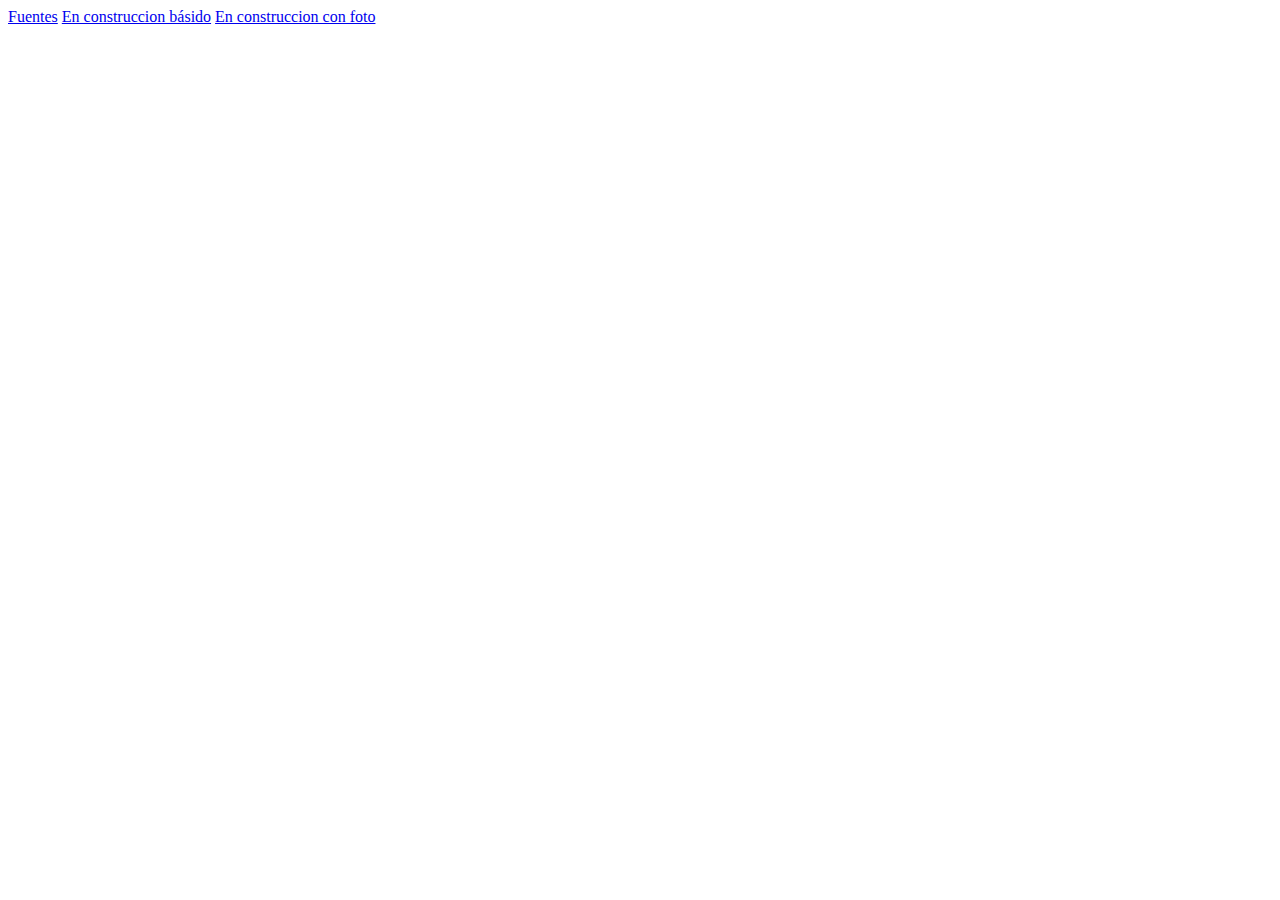
<file: index.html>
<!DOCTYPE html>
<html lang="en">
<head>
    <meta charset="UTF-8">
    <meta name="viewport" content="width=device-width, initial-scale=1.0">
    <title>Document</title>
</head>
<body>
    <a href="cake-fonts.html">Fuentes</a>
    <a href="cake-enconstruccion2.html">En construccion básido</a>
    <a href="cake-enconstruccion.html">En construccion con foto</a>
</body>
</html>
</file>
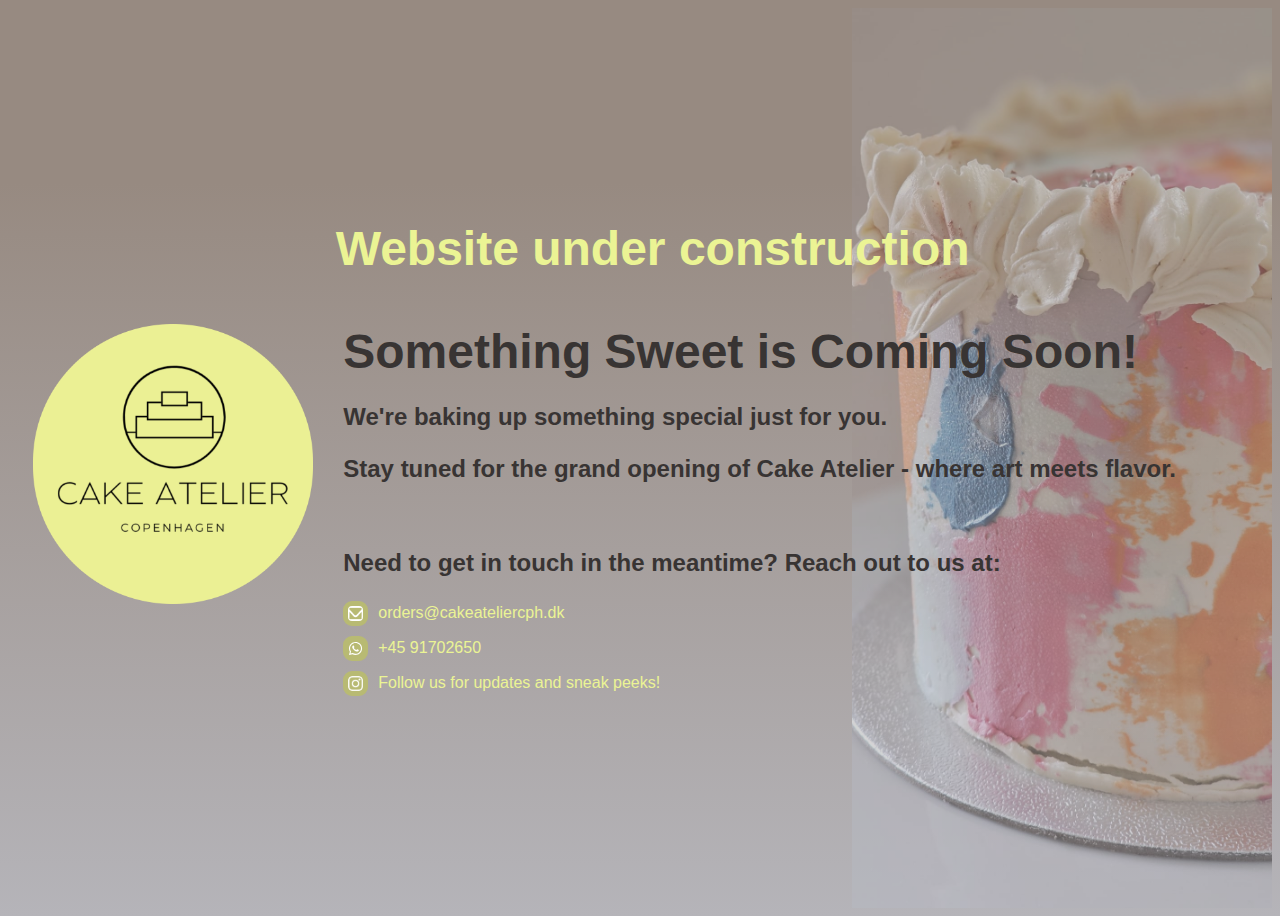
<file: cake-enconstruccion.html>
<!DOCTYPE html>
<html lang="es">
<head>
    <meta charset="UTF-8">
    <meta http-equiv="X-UA-Compatible" content="IE=edge">
    <meta name="viewport" content="width=device-width, initial-scale=1.0, maximum-scale=5">
    <title>Cake Atelier Copenhagen</title>
    <link rel="icon" href="/favicon.ico" />
    <link rel="icon" type="image/png" href="img/favicon/favicon-isologo-32x32.png" sizes="32x32" />
    <link rel="icon" type="image/png" href="img/favicon/favicon-isologo-16x16.png" sizes="16x16" />

    <link rel="preconnect" href="https://fonts.googleapis.com">
<link rel="preconnect" href="https://fonts.gstatic.com" crossorigin>
<link href="https://fonts.googleapis.com/css2?family=Figtree:ital,wght@0,300..900;1,300..900&family=Montserrat:ital,wght@0,100..900;1,100..900&family=Poppins:ital,wght@0,100;0,200;0,300;0,400;0,500;0,600;0,700;0,800;0,900;1,100;1,200;1,300;1,400;1,500;1,600;1,700;1,800;1,900&family=Roboto+Flex:opsz,wght@8..144,100..1000&display=swap" rel="stylesheet">

    <style>
        /* // <uniquifier>: Use a unique and descriptive class name
// <weight>: Use a value from 100 to 1000 */

.roboto-flex {
  font-family: "Roboto Flex", serif;
  font-optical-sizing: auto;
  font-weight: 400;
  font-style: normal;
  font-variation-settings:
    "slnt" 0,
    "wdth" 100,
    "GRAD" 0,
    "XOPQ" 96,
    "XTRA" 468,
    "YOPQ" 79,
    "YTAS" 750,
    "YTDE" -203,
    "YTFI" 738,
    "YTLC" 514,
    "YTUC" 712;
}
.poppins-thin {
  font-family: "Poppins", serif;
  font-weight: 100;
  font-style: normal;
}

.poppins-extralight {
  font-family: "Poppins", serif;
  font-weight: 200;
  font-style: normal;
}

.poppins-light {
  font-family: "Poppins", serif;
  font-weight: 300;
  font-style: normal;
}

.poppins-regular {
  font-family: "Poppins", serif;
  font-weight: 400;
  font-style: normal;
}

.poppins-medium {
  font-family: "Poppins", serif;
  font-weight: 500;
  font-style: normal;
}

.poppins-semibold {
  font-family: "Poppins", serif;
  font-weight: 600;
  font-style: normal;
}

.poppins-bold {
  font-family: "Poppins", serif;
  font-weight: 700;
  font-style: normal;
}

.poppins-extrabold {
  font-family: "Poppins", serif;
  font-weight: 800;
  font-style: normal;
}

.poppins-black {
  font-family: "Poppins", serif;
  font-weight: 900;
  font-style: normal;
}

.poppins-thin-italic {
  font-family: "Poppins", serif;
  font-weight: 100;
  font-style: italic;
}

.poppins-extralight-italic {
  font-family: "Poppins", serif;
  font-weight: 200;
  font-style: italic;
}

.poppins-light-italic {
  font-family: "Poppins", serif;
  font-weight: 300;
  font-style: italic;
}

.poppins-regular-italic {
  font-family: "Poppins", serif;
  font-weight: 400;
  font-style: italic;
}

.poppins-medium-italic {
  font-family: "Poppins", serif;
  font-weight: 500;
  font-style: italic;
}

.poppins-semibold-italic {
  font-family: "Poppins", serif;
  font-weight: 600;
  font-style: italic;
}

.poppins-bold-italic {
  font-family: "Poppins", serif;
  font-weight: 700;
  font-style: italic;
}

.poppins-extrabold-italic {
  font-family: "Poppins", serif;
  font-weight: 800;
  font-style: italic;
}

.poppins-black-italic {
  font-family: "Poppins", serif;
  font-weight: 900;
  font-style: italic;
}
/* // <uniquifier>: Use a unique and descriptive class name
// <weight>: Use a value from 100 to 900 */

.montserrat {
  font-family: "Montserrat", serif;
  font-optical-sizing: auto;
  font-weight: 400;
  font-style: normal;
}
/* // <uniquifier>: Use a unique and descriptive class name
// <weight>: Use a value from 300 to 900 */

.figtree {
  font-family: "Figtree", serif;
  font-optical-sizing: auto;
  font-weight: 400;
  font-style: normal;
}
       
    </style>

    <style>
      
      :root {
         
  --color1: #d4d884;
  --color2: #ebf494;
  --color3: #141c0c;
  --color4: #979a5f;
  --color5: #b8ba73;
  --fondo: #f4c6b8;
}

 .color1{color:var(--color1);}.color2{color:var(--color2);}.color3{color:var(--color3);}.color4{color:var(--color4);}.color5{color:var(--color5);}
 
body{ font-family: "Roboto", sans-serif!important;color: var(--color4);
 /* background-color: var(--fondo); */
 /* background: rgb(181,180,185); */
/* background: linear-gradient(331deg, rgba(181,180,185,1) 19%, rgba(151,138,129,1) 78%); */
background: rgb(151,138,129);
/* background: radial-gradient(circle, rgba(151,138,129,1) 0%, rgba(181,180,185,1) 100%); */
background: linear-gradient(
  to bottom, 
  rgba(151, 138, 129, 1) 20%,  
  rgba(181, 180, 185, 1)
);position: relative;z-index: 1}

.fondo{position: absolute;z-index: 2;
background:url(img/tortas/torta2.jpeg);
background-size: contain;
background-position: right;
background-repeat: no-repeat;opacity: 0.5;width: 100%;height: 100%;
}
        .div-contenedor{display: flex;  justify-content: center; /*align-items: center;width: 70%;*/  margin: 0 20% 0 2%; height:max-content;min-height:  100vh;flex-direction: column;z-index: 3;position: relative;margin-right: auto;}
        .mensaje{text-align: center;}
        h1{font-size: 3rem;  width: 90%;text-align: center;margin: 0 auto 3rem auto;}
        h2{font-size: 3rem;font-weight: 700;color: #383433; margin: 0
          ;}
        p{font-weight:600;color: #383433;font-size: 1.5rem;}
         
        a,a:focus.a:hover.a:visited{text-decoration: none;display: flex;align-items: center;color: var(--color2);font-weight:500}
        .contacto__icono{background-color: var(--color5);box-sizing:content-box; border: 5px solid var(--color5);margin-right: 10px;border-radius: 9px;width: 15px;height: 15px;}
    </style>
    <!-- <script type="text/javascript" src=""></script> -->
    
</head>
<body class="">
  <div class="fondo"></div>

    <div class="div-contenedor">
      <h1 class="color2">Website under construction</h1>
      
         
      <div style="display: flex;  gap: 30px;">
          <img src="img/logo860x860-circular.png" alt="Logo of Cake Atelier Copenhagen" class="img-logo" width="280px" height="280px">

          <!-- <div style="display: flex;"> -->
              <div>
                <h2>Something Sweet is Coming Soon!</h2>
                <p>We're baking up something special just for you.</p>
                <p>Stay tuned for the grand opening of Cake Atelier - where art meets flavor.</p>
                <br>
                <p>Need to get in touch in the meantime? Reach out to us at:</p>
                <div style="display: grid; align-items: center;gap: 10px;">
                  <a class="footer_redes footer_instagram footer-background" target="_blank" href="https://www.instagram.com/cakeatelier.cph/?hl=en" aria-label="Email Cake Atelier Copenhagen">
                    <img class="contacto__icono" src="img/iconos/envelope-regular.png" alt="">
                    orders@cakeateliercph.dk</a>
                  <a class="footer_redes footer_instagram footer-background" target="_blank" href="https://www.instagram.com/cakeatelier.cph/?hl=en" aria-label="Whatsapp Cake Atelier Copenhagen">
                    <img class="contacto__icono" src="img/iconos/whatsapp-blanco.svg" alt="">
                    +45 91702650</a>
                     
                  <a class="footer_redes footer_instagram footer-background" target="_blank" href="https://www.instagram.com/cakeatelier.cph/?hl=en" aria-label="Instagram Cake Atelier Copenhagen">
                    <img class="contacto__icono" src="img/iconos/instagram.webp" alt="">Follow us for updates and sneak peeks!
                    </a>
                  </div>
              </div>
            <!-- </div> -->

         <!-- <div>
          <img src="img/tortas/torta2.jpeg" alt="">
         </div> -->
        </div>
    </div>
    
</body>
</html>
</file>
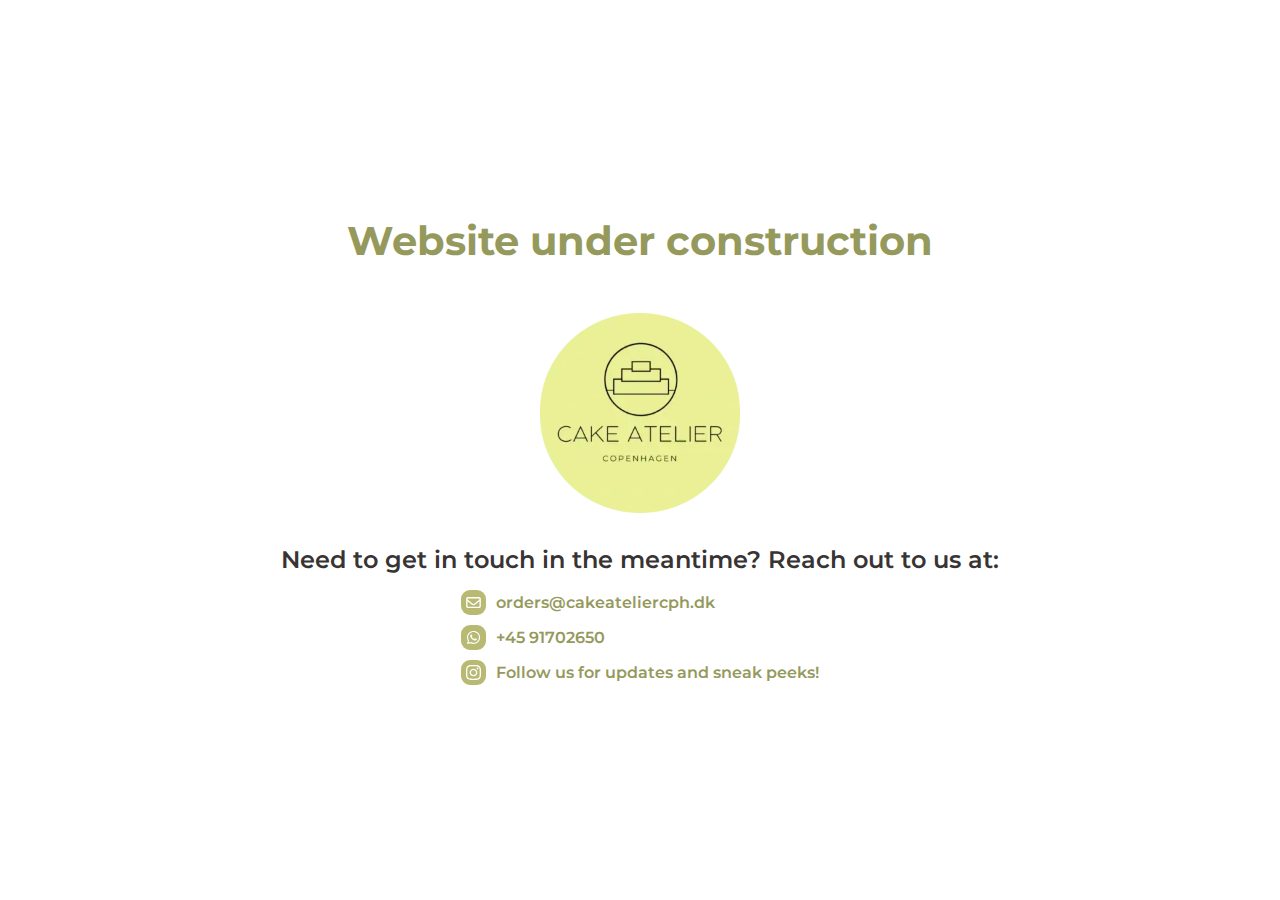
<file: cake-enconstruccion2.html>
<!DOCTYPE html>
<html lang="es">
<head>
    <meta charset="UTF-8">
    <meta http-equiv="X-UA-Compatible" content="IE=edge">
    <meta name="viewport" content="width=device-width, initial-scale=1.0, maximum-scale=5">
    <meta name="description" content="Discover exclusive cakes. Crafted with art and passion for your most special moments.">
    <title>Cake</title>
    <meta name="robots" content="noindex">

    <link rel="icon" href="/favicon.ico" />
    <link rel="icon" type="image/png" href="img/favicon/favicon-isologo-32x32.png" sizes="32x32" />
    <link rel="icon" type="image/png" href="img/favicon/favicon-isologo-16x16.png" sizes="16x16" />

    <link rel="preconnect" href="https://fonts.googleapis.com">
    <link rel="preconnect" href="https://fonts.gstatic.com" crossorigin>
    <link href="https://fonts.googleapis.com/css2?family=Figtree:ital,wght@0,300..900;1,300..900&family=Montserrat:ital,wght@0,100..900;1,100..900&family=Poppins:ital,wght@0,100;0,200;0,300;0,400;0,500;0,600;0,700;0,800;0,900;1,100;1,200;1,300;1,400;1,500;1,600;1,700;1,800;1,900&family=Roboto+Flex:opsz,wght@8..144,100..1000&display=swap" rel="stylesheet">

    <style>
        /* // <uniquifier>: Use a unique and descriptive class name
// <weight>: Use a value from 100 to 1000 */

.roboto-flex {
  font-family: "Roboto Flex", serif;
  font-optical-sizing: auto;
  font-weight: 400;
  font-style: normal;
  font-variation-settings:
    "slnt" 0,
    "wdth" 100,
    "GRAD" 0,
    "XOPQ" 96,
    "XTRA" 468,
    "YOPQ" 79,
    "YTAS" 750,
    "YTDE" -203,
    "YTFI" 738,
    "YTLC" 514,
    "YTUC" 712;
}
.poppins-thin {
  font-family: "Poppins", serif;
  font-weight: 100;
  font-style: normal;
}

.poppins-extralight {
  font-family: "Poppins", serif;
  font-weight: 200;
  font-style: normal;
}

.poppins-light {
  font-family: "Poppins", serif;
  font-weight: 300;
  font-style: normal;
}

.poppins-regular {
  font-family: "Poppins", serif;
  font-weight: 400;
  font-style: normal;
}

.poppins-medium {
  font-family: "Poppins", serif;
  font-weight: 500;
  font-style: normal;
}

.poppins-semibold {
  font-family: "Poppins", serif;
  font-weight: 600;
  font-style: normal;
}

.poppins-bold {
  font-family: "Poppins", serif;
  font-weight: 700;
  font-style: normal;
}

.poppins-extrabold {
  font-family: "Poppins", serif;
  font-weight: 800;
  font-style: normal;
}

.poppins-black {
  font-family: "Poppins", serif;
  font-weight: 900;
  font-style: normal;
}

.poppins-thin-italic {
  font-family: "Poppins", serif;
  font-weight: 100;
  font-style: italic;
}

.poppins-extralight-italic {
  font-family: "Poppins", serif;
  font-weight: 200;
  font-style: italic;
}

.poppins-light-italic {
  font-family: "Poppins", serif;
  font-weight: 300;
  font-style: italic;
}

.poppins-regular-italic {
  font-family: "Poppins", serif;
  font-weight: 400;
  font-style: italic;
}

.poppins-medium-italic {
  font-family: "Poppins", serif;
  font-weight: 500;
  font-style: italic;
}

.poppins-semibold-italic {
  font-family: "Poppins", serif;
  font-weight: 600;
  font-style: italic;
}

.poppins-bold-italic {
  font-family: "Poppins", serif;
  font-weight: 700;
  font-style: italic;
}

.poppins-extrabold-italic {
  font-family: "Poppins", serif;
  font-weight: 800;
  font-style: italic;
}

.poppins-black-italic {
  font-family: "Poppins", serif;
  font-weight: 900;
  font-style: italic;
}
/* // <uniquifier>: Use a unique and descriptive class name
// <weight>: Use a value from 100 to 900 */

.montserrat {
  font-family: "Montserrat", serif;
  font-optical-sizing: auto;
  font-weight: 400;
  font-style: normal;
}
/* // <uniquifier>: Use a unique and descriptive class name
// <weight>: Use a value from 300 to 900 */

.figtree {
  font-family: "Figtree", serif;
  font-optical-sizing: auto;
  font-weight: 400;
  font-style: normal;
}
       
    </style>

    <style>
      *{padding: 0;margin: 0;box-sizing:border-box;}
      :root {
        --color1: #d4d884;
        --color2: #ebf494;
        --color3: #141c0c;
        --color4: #979a5f;
        --color5: #b8ba73;
        --fondo: #f4c6b8;
      }
      html{-webkit-box-sizing:border-box;box-sizing:border-box;scroll-behavior:smooth}
      html,body{-ms-scroll-chaining:none;overscroll-behavior:none;-webkit-overflow-scrolling:auto;margin:0!important;padding:0!important}
      .body{ font-family: "Montserrat", sans-serif!important;color: var(--color4);overflow-x: hidden;font-size: 16px;}
      body::-webkit-scrollbar,.main::-webkit-scrollbar,.div-contenedor::-webkit-scrollbar{display:none}
      .color1{color:var(--color1);}.color2{color:var(--color2);}.color3{color:var(--color3);}.color4{color:var(--color4);}.color5{color:var(--color5);}
      .main{display: -webkit-box;display: -ms-flexbox;display: flex;  -webkit-box-pack: center;  -ms-flex-pack: center;  justify-content: center; -webkit-box-align: center; -ms-flex-align: center; align-items: center; width: 100%;height:-webkit-max-content;height:-moz-max-content;height:max-content;min-height:  100vh;-webkit-box-orient: vertical;-webkit-box-direction: normal;-ms-flex-direction: column;flex-direction: column;z-index: 3;position: relative;}
      img{display: block;}
      .div-contenedor{text-align: center;width: 100%;}
      .h1{font-size: 2rem; margin: 0;padding: 0 1rem;color: #95995C; }
      .img-logo{margin: 2rem auto 1.5rem auto;}
      .p{font-weight:600;color: #383433;font-size: 1.2rem;margin-bottom: 1rem;padding: 0 1rem;}
      .p__span{white-space: nowrap;}
      a.a,a.a:focus,a.a:hover,a.a:visited{-webkit-appearance:none;-moz-appearance:none;appearance:none;background:transparent;-webkit-box-shadow:none;box-shadow:none;outline:none;border: none; text-decoration: none;display: -webkit-inline-box;display: -ms-inline-flexbox;display: inline-flex;-webkit-box-align: center;-ms-flex-align: center;align-items: center;color: #95995C;font-weight:600;font-size: 13px; align-items: center;-ms-flex-wrap: wrap;flex-wrap: wrap; white-space: normal; }
      .contacto{display: -ms-grid;display: grid; margin: auto; width:-webkit-max-content; width:-moz-max-content; width:max-content; gap: 10px;text-align: left;padding: 0 7px}
      .contacto__ico-span{background-color: var(--color5);-webkit-box-sizing:content-box;box-sizing:content-box;margin-right: 5px;border-radius: 9px;width: 25px;height: 25px;display: -webkit-box;display: -ms-flexbox;display: flex;-webkit-box-pack: center;-ms-flex-pack: center;justify-content: center;-webkit-box-align: center;-ms-flex-align: center;align-items: center;}
      .contacto__icono{background-color: var(--color5);-webkit-box-sizing:content-box;box-sizing:content-box; border: 5px solid var(--color5);margin-right: 5px;border-radius: 9px;width: 15px;height: 15px;}
      @media (min-width: 520px){a.a,a.a:focus,a.a:hover,a.a:visited{font-size: 16px;}.h1{font-size: 2.5rem;}.img-logo{margin: 3rem auto 2rem auto;}.p{font-size: 1.5rem;}.contacto{padding: 0 1rem;}.contacto__icono,.contacto__ico-span{margin-right: 10px;}}
    </style>
    
</head>
<body class="body">

  <main class="main">
    <div class="div-contenedor" >
      <h1 class="h1 color4">Website under construction</h1>
      <img src="img/logo300x300-circular.webp" alt="Logo of Cake Atelier Copenhagen" class="img-logo" width="200px" height="200px">
        
      <div>
        <p class="p">Need to get in touch in the meantime? <span class="p__span">Reach out to us at:</span></p>
        <div class="contacto">
          <a class="a" target="_blank" rel="noopener noreferrer" href="mailto:orders@cakeateliercph.dk" aria-label="Email Cake Atelier Copenhagen">
            <span class="contacto__ico-span"><img src="img/iconos/envelope-regular.svg" alt="Email Icon for Cake Atelier Copenhagen" width="15" height="11"></span>
                    orders@cakeateliercph.dk</a>
          <a class="a" target="_blank" rel="noopener noreferrer" href="https://wa.me/4591702650" aria-label="Whatsapp Cake Atelier Copenhagen">
            <img class="contacto__icono" src="img/iconos/whatsapp-blanco.svg" alt="WhatsApp Icon for Cake Atelier Copenhagen"> +45 91702650</a>
          <a class="a" target="_blank" rel="noopener noreferrer" href="https://www.instagram.com/cakeatelier.cph/?hl=en" aria-label="Instagram Cake Atelier Copenhagen">
            <img class="contacto__icono" src="img/iconos/instagram-brands-solid.svg" alt="Instagram Icon for Cake Atelier Copenhagen"><span>Follow us for updates and sneak peeks!</span> </a>
        </div>
             
      </div>
    </div>

  </main>
    
</body>
</html>
</file>
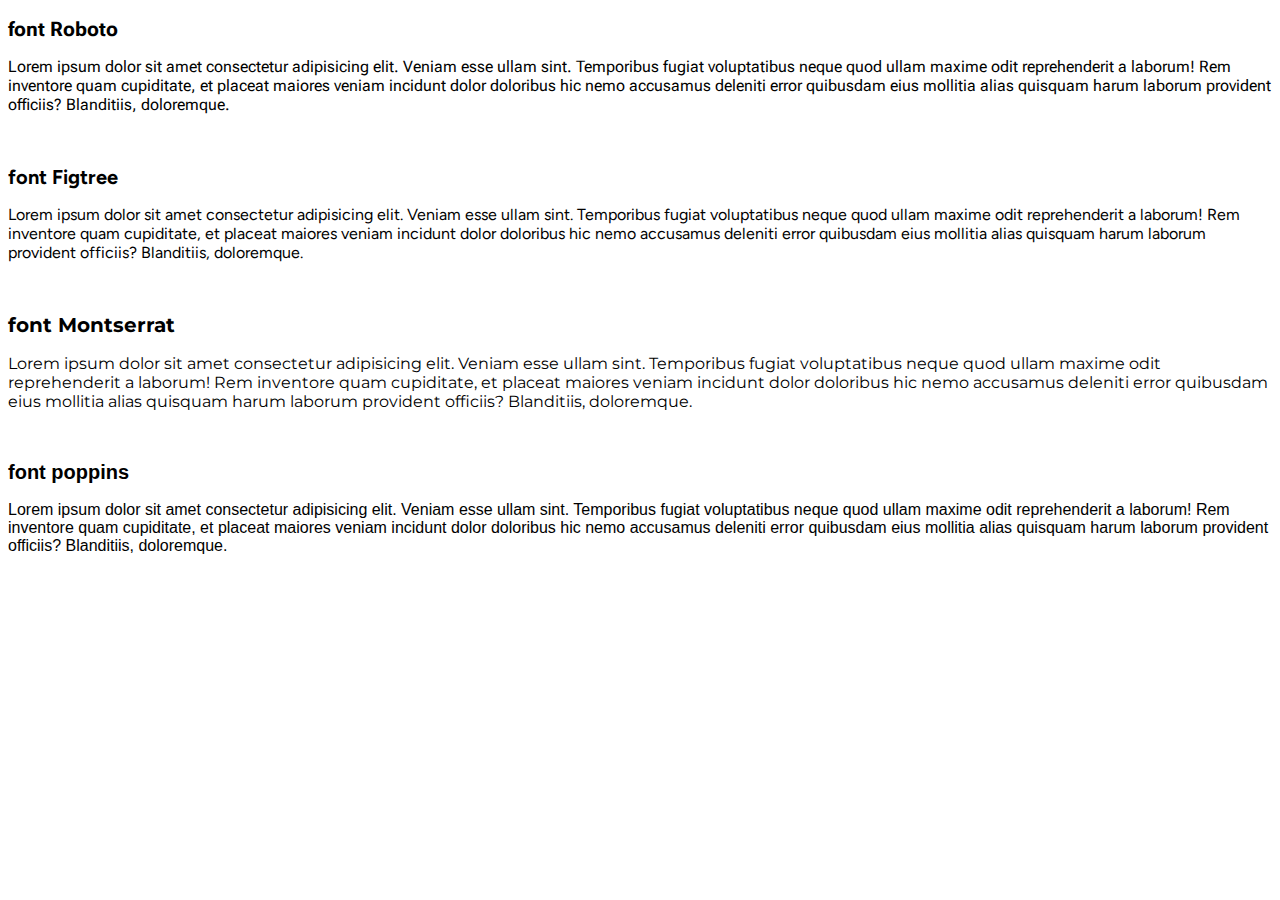
<file: cake-fonts.html>
<!DOCTYPE html>
<html lang="es">
<head>
    <meta charset="UTF-8">
    <meta name="viewport" content="width=device-width, initial-scale=1.0">
    <title>Document</title>

    <link rel="preconnect" href="https://fonts.googleapis.com">
<link rel="preconnect" href="https://fonts.gstatic.com" crossorigin>
<link href="https://fonts.googleapis.com/css2?family=Figtree:ital,wght@0,300..900;1,300..900&family=Montserrat:ital,wght@0,100..900;1,100..900&family=Poppins:ital,wght@0,100;0,200;0,300;0,400;0,500;0,600;0,700;0,800;0,900;1,100;1,200;1,300;1,400;1,500;1,600;1,700;1,800;1,900&family=Roboto+Flex:opsz,wght@8..144,100..1000&display=swap" rel="stylesheet">

    <style>
     
        /* // <uniquifier>: Use a unique and descriptive class name
// <weight>: Use a value from 100 to 1000 */

.roboto-flex {
  font-family: "Roboto Flex", serif;
  font-optical-sizing: auto;
  font-weight: 400;
  font-style: normal;
  font-variation-settings:
    "slnt" 0,
    "wdth" 100,
    "GRAD" 0,
    "XOPQ" 96,
    "XTRA" 468,
    "YOPQ" 79,
    "YTAS" 750,
    "YTDE" -203,
    "YTFI" 738,
    "YTLC" 514,
    "YTUC" 712;
}
.poppins-thin {
  font-family: "Poppins", sans-serif;
  font-weight: 100;
  font-style: normal;
}

.poppins-extralight {
  font-family: "Poppins", sans-serif;
  font-weight: 200;
  font-style: normal;
}

.poppins-light {
  font-family: "Poppins", sans-serif;
  font-weight: 300;
  font-style: normal;
}

.poppins-regular {
  font-family: "Poppins", sans-serif;
  font-weight: 400;
  font-style: normal;
}

.poppins-medium {
  font-family: "Poppins", sans-serif;
  font-weight: 500;
  font-style: normal;
}

.poppins-semibold {
  font-family: "Poppins", sans-serif;
  font-weight: 600;
  font-style: normal;
}

.poppins-bold {
  font-family: "Poppins", sans-serif;
  font-weight: 700;
  font-style: normal;
}

.poppins-extrabold {
  font-family: "Poppins", sans-serif;
  font-weight: 800;
  font-style: normal;
}

.poppins-black {
  font-family: "Poppins", sans-serif;
  font-weight: 900;
  font-style: normal;
}

.poppins-thin-italic {
  font-family: "Poppins", sans-serif;
  font-weight: 100;
  font-style: italic;
}

.poppins-extralight-italic {
  font-family: "Poppins", sans-serif;
  font-weight: 200;
  font-style: italic;
}

.poppins-light-italic {
  font-family: "Poppins", serif;
  font-weight: 300;
  font-style: italic;
}

.poppins-regular-italic {
  font-family: "Poppins", serif;
  font-weight: 400;
  font-style: italic;
}

.poppins-medium-italic {
  font-family: "Poppins", serif;
  font-weight: 500;
  font-style: italic;
}

.poppins-semibold-italic {
  font-family: "Poppins", serif;
  font-weight: 600;
  font-style: italic;
}

.poppins-bold-italic {
  font-family: "Poppins", serif;
  font-weight: 700;
  font-style: italic;
}

.poppins-extrabold-italic {
  font-family: "Poppins", serif;
  font-weight: 800;
  font-style: italic;
}

.poppins-black-italic {
  font-family: "Poppins", serif;
  font-weight: 900;
  font-style: italic;
}
/* // <uniquifier>: Use a unique and descriptive class name
// <weight>: Use a value from 100 to 900 */

.montserrat {
  font-family: "Montserrat", serif;
  font-optical-sizing: auto;
  font-weight: 400;
  font-style: normal;
}
/* // <uniquifier>: Use a unique and descriptive class name
// <weight>: Use a value from 300 to 900 */

.figtree {
  font-family: "Figtree", serif;
  font-optical-sizing: auto;
  font-weight: 400;
  font-style: normal;
}
         body{background-color: #fff;}
        .div-contenedor{display: flex;  justify-content: center; align-items: center; width: 100vw;height: 100vh;flex-direction: column;}
        .mensaje{text-align: center;}
        h1{font-size: 3rem; color: #6759F9;margin-bottom: 2rem; margin-top: 4rem;}
        .img-logo{width: 300px;}
        a{text-decoration: none;}
    </style>

</head>
<body>

    <h2 style="font-family: 'Roboto Flex', serif;font-size:20px;font-weight: 700;">font Roboto</h2>
    <p style="font-family: 'Roboto Flex', serif">Lorem ipsum dolor sit amet consectetur adipisicing elit. Veniam esse ullam sint. Temporibus fugiat voluptatibus neque quod ullam maxime odit reprehenderit a laborum! Rem inventore quam cupiditate, et placeat maiores veniam incidunt dolor doloribus hic nemo accusamus deleniti error quibusdam eius mollitia alias quisquam harum laborum provident officiis? Blanditiis, doloremque.</p>
    <br>

    <h2 style="font-family: 'Figtree', serif;font-size:20px;font-weight: 700;">font Figtree</h2>
    <p style="font-family: 'Figtree', serif;" >Lorem ipsum dolor sit amet consectetur adipisicing elit. Veniam esse ullam sint. Temporibus fugiat voluptatibus neque quod ullam maxime odit reprehenderit a laborum! Rem inventore quam cupiditate, et placeat maiores veniam incidunt dolor doloribus hic nemo accusamus deleniti error quibusdam eius mollitia alias quisquam harum laborum provident officiis? Blanditiis, doloremque.</p>

    <br>
    <h2 style="font-family: 'Montserrat', serif;font-size:20px;font-weight: 700;">font Montserrat</h2>
    <p style="font-family: 'Montserrat'" >Lorem ipsum dolor sit amet consectetur adipisicing elit. Veniam esse ullam sint. Temporibus fugiat voluptatibus neque quod ullam maxime odit reprehenderit a laborum! Rem inventore quam cupiditate, et placeat maiores veniam incidunt dolor doloribus hic nemo accusamus deleniti error quibusdam eius mollitia alias quisquam harum laborum provident officiis? Blanditiis, doloremque.</p>

    <br>
    <h2 style="font-family: 'poppins-bold', sans-serif;font-size:20px;font-weight: 700;">font poppins</h2>
    <p style="font-family: 'poppins-regular', sans-serif;" >Lorem ipsum dolor sit amet consectetur adipisicing elit. Veniam esse ullam sint. Temporibus fugiat voluptatibus neque quod ullam maxime odit reprehenderit a laborum! Rem inventore quam cupiditate, et placeat maiores veniam incidunt dolor doloribus hic nemo accusamus deleniti error quibusdam eius mollitia alias quisquam harum laborum provident officiis? Blanditiis, doloremque.</p>

</body>
</html>
</file>
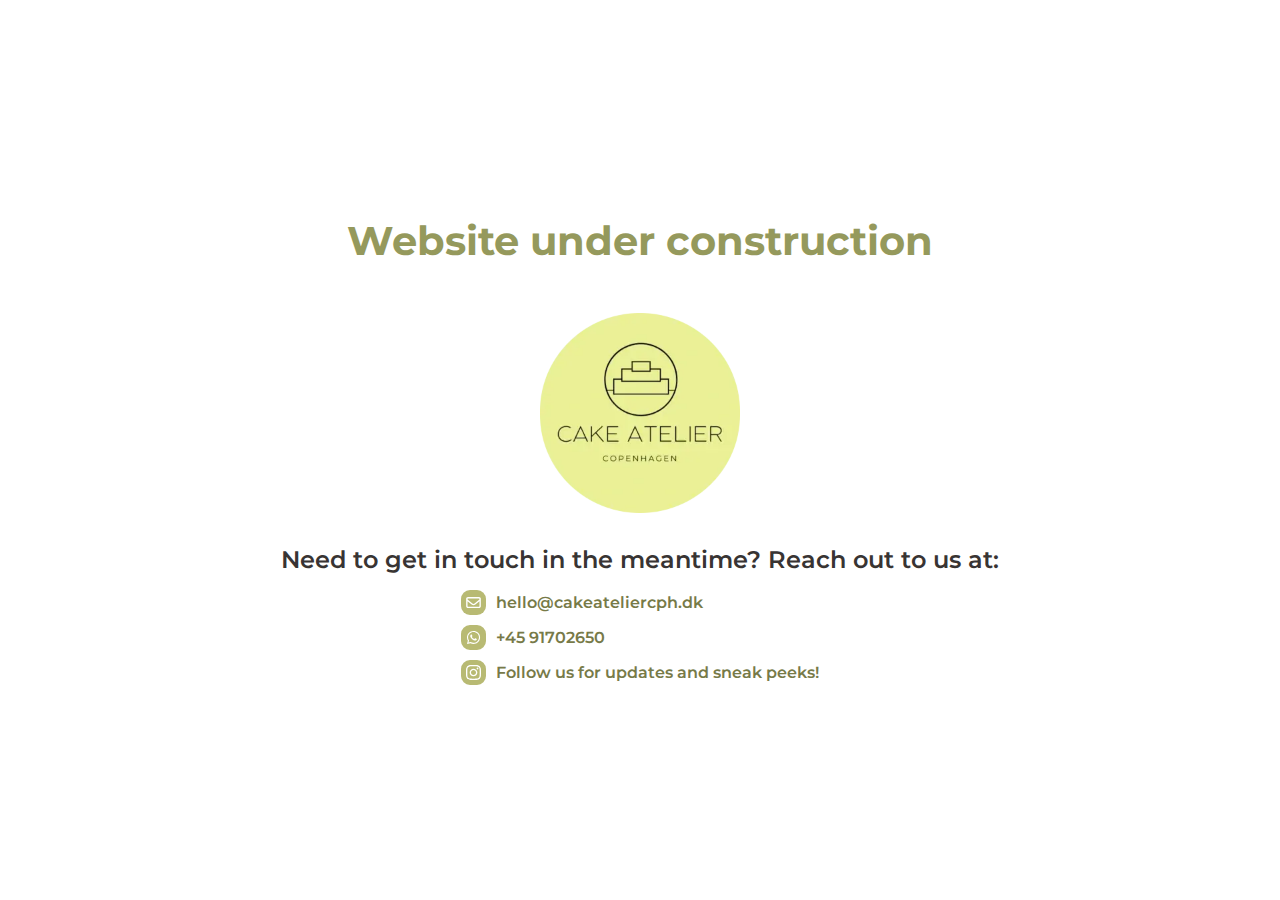
<file: under-construction.html>
<!DOCTYPE html>
<html lang="en">
<head>
    <meta charset="UTF-8">
    <meta http-equiv="X-UA-Compatible" content="IE=edge">
    <meta name="viewport" content="width=device-width, initial-scale=1.0, maximum-scale=5">
    <meta name="description" content="Our website is under construction. Stay tuned for exciting updates and the grand opening of Cake Atelier Copenhagen.">
    <meta name="HandheldFriendly" content="true">
    <title>Website Coming Soon | Cake Atelier Copenhagen</title>
    <meta name="robots" content="noindex, nofollow">

    <link rel="icon" href="/favicon.ico" />
    <link rel="icon" type="image/png" href="img/favicon/favicon-isologo-32x32.png" sizes="32x32" />
    <link rel="icon" type="image/png" href="img/favicon/favicon-isologo-16x16.png" sizes="16x16" />

    <link rel="preconnect" href="https://fonts.googleapis.com">
    <link rel="preconnect" href="https://fonts.gstatic.com" crossorigin>
    <link href="https://fonts.googleapis.com/css2?family=Montserrat:ital,wght@0,100..900;1,100..900&display=swap" rel="stylesheet">

    <style>

      *{padding: 0;margin: 0;box-sizing:border-box;}
      :root {
        --color1: #d4d884;
        --color2: #ebf494;
        --color3: #141c0c;
        --color4: #979a5f;
        --color5: #b8ba73;
      }
      .montserrat {
        font-family: "Montserrat", serif;
        font-optical-sizing: auto;
        font-weight: 400;
        font-style: normal;
      }

      html{-webkit-box-sizing:border-box;box-sizing:border-box;scroll-behavior:smooth}
      html,body{-ms-scroll-chaining:none;overscroll-behavior:none;-webkit-overflow-scrolling:auto;margin:0!important;padding:0!important}
      .body{ font-family: "Montserrat", sans-serif!important;color: var(--color4);overflow-x: hidden;font-size: 16px;}
      body::-webkit-scrollbar,.main::-webkit-scrollbar,.div-contenedor::-webkit-scrollbar{display:none}
      .color1{color:var(--color1);}.color2{color:var(--color2);}.color3{color:var(--color3);}.color4{color:var(--color4);}.color5{color:var(--color5);}
      .main{display: -webkit-box;display: -ms-flexbox;display: flex;  -webkit-box-pack: center;  -ms-flex-pack: center;  justify-content: center; -webkit-box-align: center; -ms-flex-align: center; align-items: center; width: 100%;height:-webkit-max-content;height:-moz-max-content;height:max-content;min-height:  100vh;-webkit-box-orient: vertical;-webkit-box-direction: normal;-ms-flex-direction: column;flex-direction: column;z-index: 3;position: relative;}
      img{display: block;}
      .div-contenedor{text-align: center;width: 100%;}
      .h1{font-size: 2rem; margin: 0;padding: 0 1rem;color: #95995C; }
      .img-logo{margin: 2rem auto 1.5rem auto;}
      .p{font-weight:600;color: #383433;font-size: 1.2rem;margin-bottom: 1rem;padding: 0 1rem;}
      .p__span{white-space: nowrap;}
      a.a,a.a:focus,a.a:hover,a.a:visited{-webkit-appearance:none;-moz-appearance:none;appearance:none;background:transparent;-webkit-box-shadow:none;box-shadow:none;outline:none;border: none; text-decoration: none;display: -webkit-inline-box;display: -ms-inline-flexbox;display: inline-flex;-webkit-box-align: center;-ms-flex-align: center;align-items: center;color: #777A48;font-weight:600;font-size: 13px; align-items: center;-ms-flex-wrap: wrap;flex-wrap: wrap; white-space: normal; }
      .contacto{display: -ms-grid;display: grid; margin: auto; width:-webkit-max-content; width:-moz-max-content; width:max-content; gap: 10px;text-align: left;padding: 0 7px}
      .contacto__ico-span{background-color: var(--color5);-webkit-box-sizing:content-box;box-sizing:content-box;margin-right: 5px;border-radius: 9px;width: 25px;height: 25px;display: -webkit-box;display: -ms-flexbox;display: flex;-webkit-box-pack: center;-ms-flex-pack: center;justify-content: center;-webkit-box-align: center;-ms-flex-align: center;align-items: center;}
      .contacto__icono{background-color: var(--color5);-webkit-box-sizing:content-box;box-sizing:content-box; border: 5px solid var(--color5);margin-right: 5px;border-radius: 9px;width: 15px;height: 15px;}
      @media (min-width: 520px){a.a,a.a:focus,a.a:hover,a.a:visited{font-size: 16px;}.h1{font-size: 2.5rem;}.img-logo{margin: 3rem auto 2rem auto;}.p{font-size: 1.5rem;}.contacto{padding: 0 1rem;}.contacto__icono,.contacto__ico-span{margin-right: 10px;}}
    </style>
    
</head>
<body class="body">

  <main class="main">
    <div class="div-contenedor" >
      <h1 class="h1 color4">Website under construction</h1>
      <img src="img/logo300x300-circular.webp" alt="Logo of Cake Atelier Copenhagen" class="img-logo" width="200px" height="200px">
        
      <div>
        <p class="p">Need to get in touch in the meantime? <span class="p__span">Reach out to us at:</span></p>
        <div class="contacto">
          <a class="a" target="_blank" rel="noopener noreferrer" href="mailto:hello@cakeateliercph.dk" aria-label="Email Cake Atelier Copenhagen">
            <span class="contacto__ico-span"><img src="img/iconos/envelope-regular.svg" alt="Email Icon for Cake Atelier Copenhagen" width="15" height="11"></span>
            hello@cakeateliercph.dk</a>
          <a class="a" target="_blank" rel="noopener noreferrer" href="https://wa.me/4591702650" aria-label="Whatsapp Cake Atelier Copenhagen">
            <img class="contacto__icono" src="img/iconos/whatsapp-blanco.svg" alt="WhatsApp Icon for Cake Atelier Copenhagen"> +45 91702650</a>
          <a class="a" target="_blank" rel="noopener noreferrer" href="https://www.instagram.com/cakeatelier.cph/?hl=en" aria-label="Instagram Cake Atelier Copenhagen">
            <img class="contacto__icono" src="img/iconos/instagram-brands-solid.svg" alt="Instagram Icon for Cake Atelier Copenhagen"><span>Follow us for updates and sneak peeks!</span> </a>
        </div>
             
      </div>
    </div>

  </main>
    
</body>
</html>
</file>
